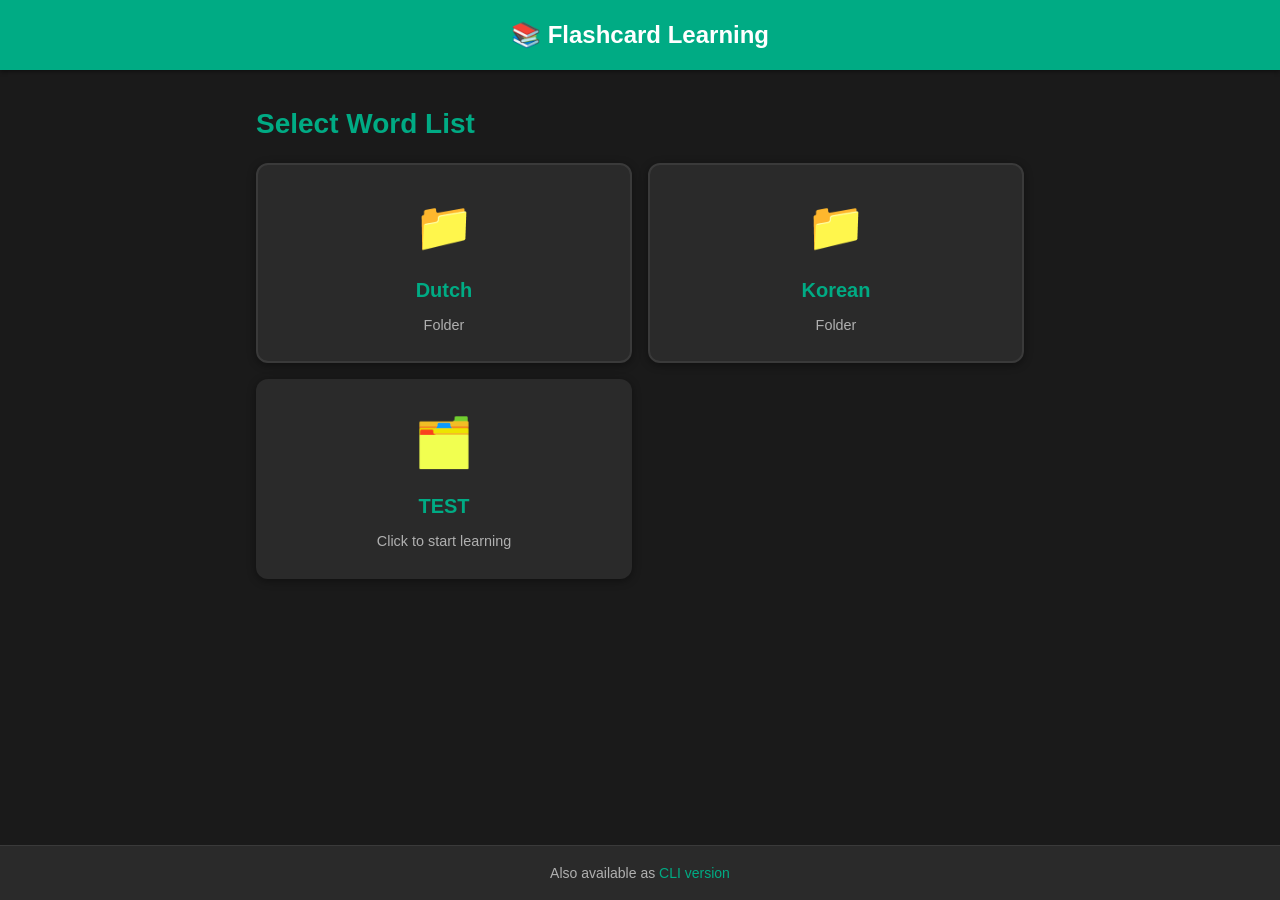
<file: index.html>
<!DOCTYPE html>
<html lang="en">
<head>
    <meta charset="UTF-8">
    <meta name="viewport" content="width=device-width, initial-scale=1.0">
    <meta name="description" content="Flashcard Learning Application - Master vocabulary with interactive study modes">
    <meta name="theme-color" content="#00AB84">
    <title>Flashcard Learning App</title>
    <link rel="stylesheet" href="style.css">
    <link rel="manifest" href="manifest.json">
</head>
<body>
    <div id="app">
        <!-- Header -->
        <header class="app-header">
            <h1>📚 Flashcard Learning</h1>
        </header>

        <!-- Main Container -->
        <main id="main-content">
            <!-- Wordlist Selection Screen -->
            <section id="wordlist-screen" class="screen active">
                <div class="container">
                    <div id="breadcrumb-container"></div>
                    <h2>Select Word List</h2>
                    <div id="wordlist-list" class="card-list">
                        <p class="loading">Loading word lists...</p>
                    </div>
                </div>
            </section>

            <!-- Mode Selection Screen -->
            <section id="mode-screen" class="screen">
                <div class="container">
                    <button class="back-btn" onclick="app.showWordlistScreen()">← Back</button>
                    <h2 id="wordlist-title">Select Mode</h2>
                    <p id="wordlist-info" class="info-text"></p>
                    
                    <div class="mode-cards">
                        <div class="mode-card" onclick="app.startMode('view')">
                            <div class="mode-icon">📋</div>
                            <h3>View Mode</h3>
                            <p>Display all words with their meanings</p>
                        </div>
                        
                        <div class="mode-card" onclick="app.startMode('memorize')">
                            <div class="mode-icon">🧠</div>
                            <h3>Memorize Mode</h3>
                            <p>Master all words through 3-stage learning</p>
                        </div>
                        
                        <div class="mode-card" onclick="app.startMode('learn')">
                            <div class="mode-icon">📖</div>
                            <h3>Learn Mode</h3>
                            <p>Practice with immediate feedback</p>
                        </div>
                        
                        <div class="mode-card" onclick="app.showTestOptions()">
                            <div class="mode-icon">✍️</div>
                            <h3>Test Mode</h3>
                            <p>Scored assessment of your knowledge</p>
                        </div>
                    </div>
                </div>
            </section>

            <!-- Session Screen (for all modes) -->
            <section id="session-screen" class="screen">
                <div class="container">
                    <button class="back-btn" onclick="app.endSession()">⏹️ End Session</button>
                    <div id="session-content">
                        <!-- Dynamic content injected here -->
                    </div>
                </div>
            </section>
        </main>

        <!-- Footer -->
        <footer class="app-footer">
            <p>Also available as <a href="https://github.com/yourusername/flashcards" target="_blank">CLI version</a></p>
        </footer>
    </div>

    <!-- Scripts -->
    <script src="app.js"></script>
    <script src="view.js"></script>
    <script src="memorize.js"></script>
    <script src="learn.js"></script>
    <script src="test.js"></script>
</body>
</html>
</file>
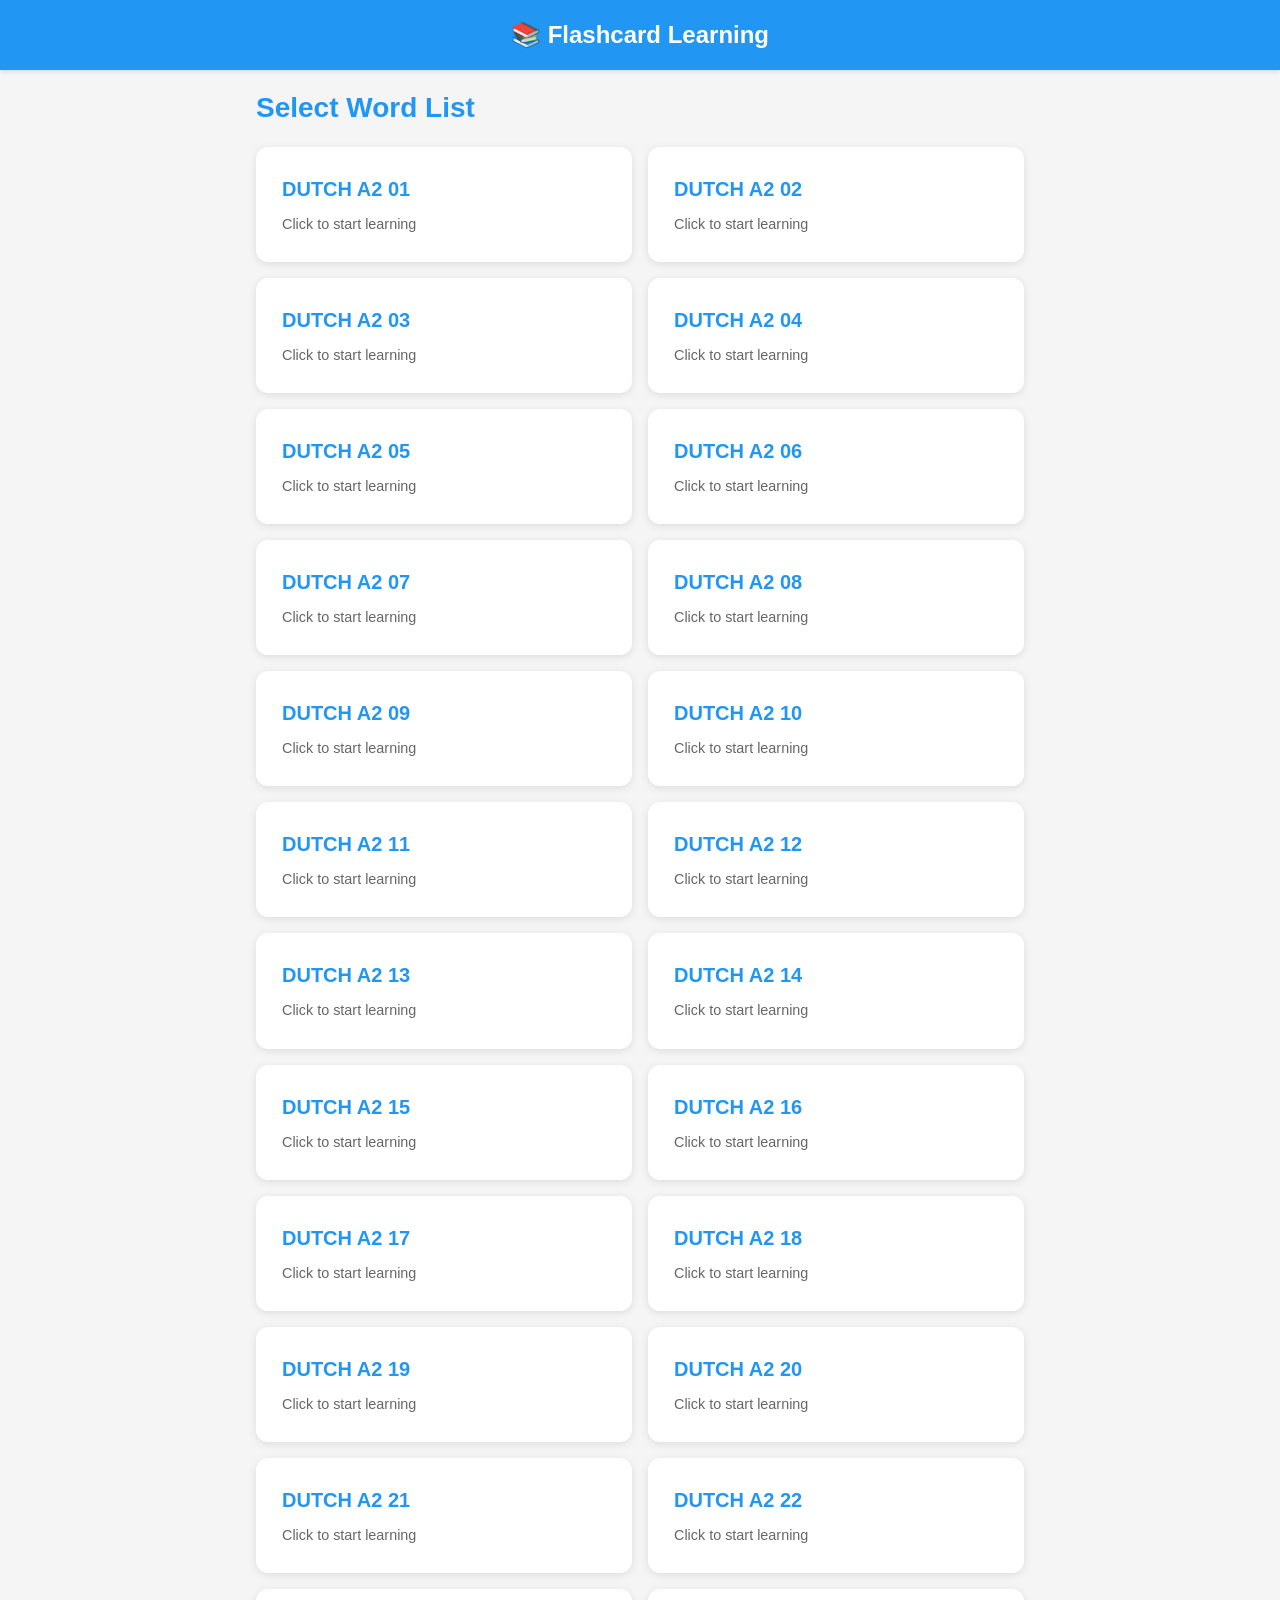
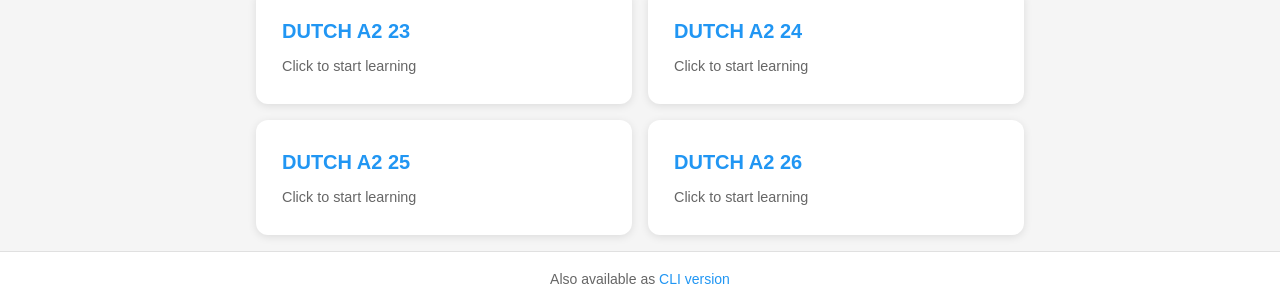
<file: docs/index.html>
<!DOCTYPE html>
<html lang="en">
<head>
    <meta charset="UTF-8">
    <meta name="viewport" content="width=device-width, initial-scale=1.0">
    <meta name="description" content="Flashcard Learning Application - Master vocabulary with interactive study modes">
    <meta name="theme-color" content="#2196F3">
    <title>Flashcard Learning App</title>
    <link rel="stylesheet" href="style.css">
    <link rel="manifest" href="manifest.json">
</head>
<body>
    <div id="app">
        <!-- Header -->
        <header class="app-header">
            <h1>📚 Flashcard Learning</h1>
        </header>

        <!-- Main Container -->
        <main id="main-content">
            <!-- Wordlist Selection Screen -->
            <section id="wordlist-screen" class="screen active">
                <div class="container">
                    <h2>Select Word List</h2>
                    <div id="wordlist-list" class="card-list">
                        <p class="loading">Loading word lists...</p>
                    </div>
                </div>
            </section>

            <!-- Mode Selection Screen -->
            <section id="mode-screen" class="screen">
                <div class="container">
                    <button class="back-btn" onclick="app.showWordlistScreen()">← Back</button>
                    <h2 id="wordlist-title">Select Mode</h2>
                    <p id="wordlist-info" class="info-text"></p>
                    
                    <div class="mode-cards">
                        <div class="mode-card" onclick="app.startMode('memorize')">
                            <div class="mode-icon">🧠</div>
                            <h3>Memorize Mode</h3>
                            <p>Master all words through 3-stage learning</p>
                        </div>
                        
                        <div class="mode-card" onclick="app.startMode('learn')">
                            <div class="mode-icon">📖</div>
                            <h3>Learn Mode</h3>
                            <p>Practice with immediate feedback</p>
                        </div>
                        
                        <div class="mode-card" onclick="app.startMode('test')">
                            <div class="mode-icon">✍️</div>
                            <h3>Test Mode</h3>
                            <p>Scored assessment of your knowledge</p>
                        </div>
                    </div>
                </div>
            </section>

            <!-- Session Screen (for all modes) -->
            <section id="session-screen" class="screen">
                <div class="container">
                    <button class="back-btn" onclick="app.endSession()">⏹️ End Session</button>
                    <div id="session-content">
                        <!-- Dynamic content injected here -->
                    </div>
                </div>
            </section>
        </main>

        <!-- Footer -->
        <footer class="app-footer">
            <p>Also available as <a href="https://github.com/yourusername/flashcards" target="_blank">CLI version</a></p>
        </footer>
    </div>

    <!-- Scripts -->
    <script src="app.js"></script>
    <script src="memorize.js"></script>
    <script src="learn.js"></script>
    <script src="test.js"></script>
</body>
</html>
</file>
<file: style.css>
/* Reset & Base Styles */
* {
    margin: 0;
    padding: 0;
    box-sizing: border-box;
}

:root {
    --primary: #00AB84;
    --primary-dark: #008b6b;
    --secondary: #66BB6A;
    --error: #EF5350;
    --warning: #FFA726;
    --success: #66BB6A;
    --text: #E8E8E8;
    --text-light: #B0B0B0;
    --bg: #1A1A1A;
    --card-bg: #2A2A2A;
    --border: #3A3A3A;
    --shadow: rgba(0, 0, 0, 0.4);
}

body {
    font-family: -apple-system, BlinkMacSystemFont, 'Segoe UI', Roboto, Oxygen, Ubuntu, Cantarell, sans-serif;
    background: var(--bg);
    color: var(--text);
    line-height: 1.6;
    min-height: 100vh;
    display: flex;
    flex-direction: column;
}

#app {
    flex: 1;
    display: flex;
    flex-direction: column;
}

/* Header */
.app-header {
    background: var(--primary);
    color: white;
    padding: 1rem;
    text-align: center;
    box-shadow: 0 2px 4px var(--shadow);
}

.app-header h1 {
    font-size: 1.5rem;
    font-weight: 600;
}

/* Main Content */
#main-content {
    flex: 1;
    padding: 1rem;
    max-width: 800px;
    width: 100%;
    margin: 0 auto;
}

/* Container */
.container {
    width: 100%;
}

/* Screen Management */
.screen {
    display: none;
}

.screen.active {
    display: block;
    animation: fadeIn 0.3s ease;
}

@keyframes fadeIn {
    from { opacity: 0; transform: translateY(10px); }
    to { opacity: 1; transform: translateY(0); }
}

/* Typography */
h2 {
    font-size: 1.75rem;
    margin-bottom: 1rem;
    color: var(--primary);
}

h3 {
    font-size: 1.25rem;
    margin-bottom: 0.5rem;
}

.info-text {
    color: var(--text-light);
    margin-bottom: 1.5rem;
}

/* Buttons */
button, .btn {
    background: var(--primary);
    color: white;
    border: none;
    padding: 0.75rem 1.5rem;
    font-size: 1rem;
    border-radius: 8px;
    cursor: pointer;
    transition: all 0.2s ease;
    font-weight: 500;
    display: inline-block;
    text-align: center;
    text-decoration: none;
}

button:hover, .btn:hover {
    background: var(--primary-dark);
    transform: translateY(-2px);
    box-shadow: 0 4px 8px var(--shadow);
}

button:active, .btn:active {
    transform: translateY(0);
}

.back-btn {
    background: transparent;
    color: var(--primary);
    padding: 0.5rem 1rem;
    margin-bottom: 1rem;
    border: 1px solid var(--primary);
}

.back-btn:hover {
    background: var(--primary);
    color: white;
}

.btn-secondary {
    background: var(--text-light);
}

.btn-success {
    background: var(--success);
}

.btn-error {
    background: var(--error);
}

/* Cards */
.card-list {
    display: grid;
    gap: 1rem;
    grid-template-columns: repeat(auto-fill, minmax(280px, 1fr));
}

.card {
    background: var(--card-bg);
    border-radius: 12px;
    padding: 1.5rem;
    box-shadow: 0 2px 8px var(--shadow);
    cursor: pointer;
    transition: all 0.2s ease;
    border: 2px solid transparent;
    text-align: center;
}

.card:hover {
    transform: translateY(-4px);
    box-shadow: 0 4px 16px var(--shadow);
    border-color: var(--primary);
}

.card h3 {
    color: var(--primary);
    margin-bottom: 0.5rem;
}

.card p {
    color: var(--text-light);
    font-size: 0.9rem;
}

.card-icon {
    font-size: 3rem;
    margin-bottom: 0.5rem;
    filter: saturate(1.3) brightness(1.1);
}

.folder-card {
    border-color: var(--border);
}

.folder-card:hover {
    border-color: var(--primary);
}

.folder-card .card-icon {
    filter: saturate(1.4) brightness(1.15) hue-rotate(-10deg);
}

.file-card .card-icon {
    filter: saturate(1.3) brightness(1.1) hue-rotate(5deg);
}

/* Breadcrumb Navigation */
#breadcrumb-container {
    margin-bottom: 1rem;
}

.breadcrumb {
    display: flex;
    align-items: center;
    flex-wrap: wrap;
    gap: 0.5rem;
    padding: 1rem;
    background: var(--card-bg);
    border-radius: 8px;
    box-shadow: 0 2px 4px var(--shadow);
}

.breadcrumb-btn {
    background: transparent;
    color: var(--primary);
    border: none;
    padding: 0.5rem 0.75rem;
    font-size: 0.9rem;
    cursor: pointer;
    border-radius: 6px;
    transition: all 0.2s ease;
}

.breadcrumb-btn:hover {
    background: var(--primary);
    color: white;
    transform: none;
    box-shadow: none;
}

.breadcrumb-separator {
    color: var(--text-light);
    font-size: 1.2rem;
}

/* Mode Cards */
.mode-cards {
    display: grid;
    gap: 1rem;
    grid-template-columns: repeat(auto-fit, minmax(250px, 1fr));
}

.mode-card {
    background: var(--card-bg);
    border-radius: 12px;
    padding: 2rem 1.5rem;
    text-align: center;
    cursor: pointer;
    transition: all 0.3s ease;
    border: 2px solid var(--border);
}

.mode-card:hover {
    transform: translateY(-4px);
    box-shadow: 0 6px 20px var(--shadow);
    border-color: var(--primary);
}

.mode-icon {
    font-size: 3rem;
    margin-bottom: 1rem;
    filter: saturate(1.2) brightness(1.05);
}

/* Question Card */
.question-card {
    background: var(--card-bg);
    border-radius: 12px;
    padding: 2rem;
    box-shadow: 0 4px 12px var(--shadow);
    margin-bottom: 1.5rem;
}

.question-header {
    display: flex;
    justify-content: space-between;
    align-items: center;
    margin-bottom: 1.5rem;
    color: var(--text-light);
}

.question-text {
    font-size: 1.5rem;
    font-weight: 600;
    color: var(--primary);
    margin-bottom: 1rem;
}

.stage-badge {
    display: inline-block;
    background: var(--primary);
    color: white;
    padding: 0.25rem 0.75rem;
    border-radius: 20px;
    font-size: 0.875rem;
    font-weight: 500;
}

/* Input Fields */
input[type="text"], textarea {
    width: 100%;
    padding: 0.75rem;
    font-size: 1rem;
    border: 2px solid var(--border);
    border-radius: 8px;
    margin-bottom: 1rem;
    font-family: inherit;
    transition: border-color 0.2s ease;
}

input[type="text"]:focus, textarea:focus {
    outline: none;
    border-color: var(--primary);
}

.input-group {
    margin-bottom: 1.5rem;
}

.input-label {
    display: block;
    margin-bottom: 0.5rem;
    font-weight: 500;
    color: var(--text);
}

/* Feedback Messages */
.feedback {
    padding: 1rem;
    border-radius: 8px;
    margin-bottom: 1rem;
    font-weight: 500;
    animation: slideIn 0.3s ease;
}

.feedback.correct {
    background: #1B4D2C;
    color: #81C784;
    border-left: 4px solid var(--success);
}

.feedback.incorrect {
    background: #4D1B1B;
    color: #EF9A9A;
    border-left: 4px solid var(--error);
}

@keyframes slideIn {
    from { opacity: 0; transform: translateX(-10px); }
    to { opacity: 1; transform: translateX(0); }
}

/* Progress Bar */
.progress-section {
    background: var(--card-bg);
    border-radius: 12px;
    padding: 1.5rem;
    margin-bottom: 1.5rem;
    box-shadow: 0 2px 8px var(--shadow);
}

.progress-bar {
    width: 100%;
    height: 8px;
    background: var(--border);
    border-radius: 4px;
    overflow: hidden;
    margin-bottom: 0.5rem;
}

.progress-fill {
    height: 100%;
    background: var(--success);
    transition: width 0.3s ease;
}

.progress-stats {
    display: grid;
    grid-template-columns: repeat(auto-fit, minmax(100px, 1fr));
    gap: 1rem;
    margin-top: 1rem;
}

.stat {
    text-align: center;
}

.stat-value {
    font-size: 1.5rem;
    font-weight: 700;
    color: var(--primary);
}

.stat-label {
    font-size: 0.875rem;
    color: var(--text-light);
}

/* Run Header */
.run-header {
    text-align: center;
    padding: 1.5rem;
    background: linear-gradient(135deg, var(--primary), var(--primary-dark));
    color: white;
    border-radius: 12px;
    margin-bottom: 1.5rem;
}

.run-header h2 {
    color: white;
    margin: 0;
}

/* Action Buttons */
.action-buttons {
    display: flex;
    gap: 1rem;
    flex-wrap: wrap;
    justify-content: center;
    margin-top: 1.5rem;
}

.action-buttons button {
    flex: 1;
    min-width: 150px;
}

/* Loading State */
.loading {
    text-align: center;
    padding: 2rem;
    color: var(--text-light);
}

/* Success Message */
.success-message {
    text-align: center;
    padding: 3rem 1rem;
}

.success-message h2 {
    font-size: 2rem;
    margin-bottom: 1rem;
}

.success-icon {
    font-size: 4rem;
    margin-bottom: 1rem;
    filter: saturate(1.3) brightness(1.1);
}

/* Footer */
.app-footer {
    background: var(--card-bg);
    padding: 1rem;
    text-align: center;
    color: var(--text-light);
    font-size: 0.875rem;
    border-top: 1px solid var(--border);
}

.app-footer a {
    color: var(--primary);
    text-decoration: none;
}

/* Responsive Design */
@media (max-width: 768px) {
    .app-header h1 {
        font-size: 1.25rem;
    }
    
    h2 {
        font-size: 1.5rem;
    }
    
    .mode-cards {
        grid-template-columns: 1fr;
    }
    
    .card-list {
        grid-template-columns: 1fr;
    }
    
    .action-buttons button {
        width: 100%;
    }
}

/* View Mode Styles */
.view-mode-list {
    width: 100%;
    margin: 1rem 0;
}

.view-mode-header {
    display: grid;
    grid-template-columns: 50px 1fr 1fr;
    gap: 1rem;
    padding: 0.75rem 1rem;
    background: var(--primary);
    border-radius: 8px 8px 0 0;
    font-weight: 600;
    color: white;
}

.view-mode-row {
    display: grid;
    grid-template-columns: 50px 1fr auto 1fr;
    gap: 1rem;
    padding: 0.75rem 1rem;
    border-bottom: 1px solid var(--border);
    transition: background-color 0.2s;
}

.view-mode-row:hover {
    background: var(--card-bg);
}

.view-mode-row:last-child {
    border-bottom: none;
    border-radius: 0 0 8px 8px;
}

.view-mode-col-num {
    color: var(--warning);
    text-align: right;
    font-weight: 500;
    min-width: 40px;
}

.view-mode-col-word {
    color: var(--success);
    font-weight: 500;
}

.view-mode-col-arrow {
    color: var(--text-light);
    text-align: center;
    min-width: 30px;
}

.view-mode-col-meaning {
    color: var(--text);
}

/* Responsive View Mode */
@media (max-width: 768px) {
    .view-mode-header {
        grid-template-columns: 40px 1fr 1fr;
    }
    
    .view-mode-row {
        grid-template-columns: 40px 1fr auto 1fr;
        font-size: 0.9rem;
    }
    
    .view-mode-col-num {
        min-width: 30px;
    }
}

/* Utilities */
.text-center {
    text-align: center;
}

.mt-1 { margin-top: 1rem; }
.mb-1 { margin-bottom: 1rem; }
.p-1 { padding: 1rem; }

.hidden {
    display: none !important;
}
</file>
<file: docs/style.css>
/* Reset & Base Styles */
* {
    margin: 0;
    padding: 0;
    box-sizing: border-box;
}

:root {
    --primary: #2196F3;
    --primary-dark: #1976D2;
    --secondary: #4CAF50;
    --error: #f44336;
    --warning: #FF9800;
    --success: #4CAF50;
    --text: #333;
    --text-light: #666;
    --bg: #f5f5f5;
    --card-bg: #ffffff;
    --border: #e0e0e0;
    --shadow: rgba(0, 0, 0, 0.1);
}

body {
    font-family: -apple-system, BlinkMacSystemFont, 'Segoe UI', Roboto, Oxygen, Ubuntu, Cantarell, sans-serif;
    background: var(--bg);
    color: var(--text);
    line-height: 1.6;
    min-height: 100vh;
    display: flex;
    flex-direction: column;
}

#app {
    flex: 1;
    display: flex;
    flex-direction: column;
}

/* Header */
.app-header {
    background: var(--primary);
    color: white;
    padding: 1rem;
    text-align: center;
    box-shadow: 0 2px 4px var(--shadow);
}

.app-header h1 {
    font-size: 1.5rem;
    font-weight: 600;
}

/* Main Content */
#main-content {
    flex: 1;
    padding: 1rem;
    max-width: 800px;
    width: 100%;
    margin: 0 auto;
}

/* Container */
.container {
    width: 100%;
}

/* Screen Management */
.screen {
    display: none;
}

.screen.active {
    display: block;
    animation: fadeIn 0.3s ease;
}

@keyframes fadeIn {
    from { opacity: 0; transform: translateY(10px); }
    to { opacity: 1; transform: translateY(0); }
}

/* Typography */
h2 {
    font-size: 1.75rem;
    margin-bottom: 1rem;
    color: var(--primary);
}

h3 {
    font-size: 1.25rem;
    margin-bottom: 0.5rem;
}

.info-text {
    color: var(--text-light);
    margin-bottom: 1.5rem;
}

/* Buttons */
button, .btn {
    background: var(--primary);
    color: white;
    border: none;
    padding: 0.75rem 1.5rem;
    font-size: 1rem;
    border-radius: 8px;
    cursor: pointer;
    transition: all 0.2s ease;
    font-weight: 500;
    display: inline-block;
    text-align: center;
    text-decoration: none;
}

button:hover, .btn:hover {
    background: var(--primary-dark);
    transform: translateY(-2px);
    box-shadow: 0 4px 8px var(--shadow);
}

button:active, .btn:active {
    transform: translateY(0);
}

.back-btn {
    background: transparent;
    color: var(--primary);
    padding: 0.5rem 1rem;
    margin-bottom: 1rem;
    border: 1px solid var(--primary);
}

.back-btn:hover {
    background: var(--primary);
    color: white;
}

.btn-secondary {
    background: var(--text-light);
}

.btn-success {
    background: var(--success);
}

.btn-error {
    background: var(--error);
}

/* Cards */
.card-list {
    display: grid;
    gap: 1rem;
    grid-template-columns: repeat(auto-fill, minmax(280px, 1fr));
}

.card {
    background: var(--card-bg);
    border-radius: 12px;
    padding: 1.5rem;
    box-shadow: 0 2px 8px var(--shadow);
    cursor: pointer;
    transition: all 0.2s ease;
    border: 2px solid transparent;
}

.card:hover {
    transform: translateY(-4px);
    box-shadow: 0 4px 16px var(--shadow);
    border-color: var(--primary);
}

.card h3 {
    color: var(--primary);
    margin-bottom: 0.5rem;
}

.card p {
    color: var(--text-light);
    font-size: 0.9rem;
}

/* Mode Cards */
.mode-cards {
    display: grid;
    gap: 1rem;
    grid-template-columns: repeat(auto-fit, minmax(250px, 1fr));
}

.mode-card {
    background: var(--card-bg);
    border-radius: 12px;
    padding: 2rem 1.5rem;
    text-align: center;
    cursor: pointer;
    transition: all 0.3s ease;
    border: 2px solid var(--border);
}

.mode-card:hover {
    transform: translateY(-4px);
    box-shadow: 0 6px 20px var(--shadow);
    border-color: var(--primary);
}

.mode-icon {
    font-size: 3rem;
    margin-bottom: 1rem;
}

/* Question Card */
.question-card {
    background: var(--card-bg);
    border-radius: 12px;
    padding: 2rem;
    box-shadow: 0 4px 12px var(--shadow);
    margin-bottom: 1.5rem;
}

.question-header {
    display: flex;
    justify-content: space-between;
    align-items: center;
    margin-bottom: 1.5rem;
    color: var(--text-light);
}

.question-text {
    font-size: 1.5rem;
    font-weight: 600;
    color: var(--primary);
    margin-bottom: 1rem;
}

.stage-badge {
    display: inline-block;
    background: var(--primary);
    color: white;
    padding: 0.25rem 0.75rem;
    border-radius: 20px;
    font-size: 0.875rem;
    font-weight: 500;
}

/* Input Fields */
input[type="text"], textarea {
    width: 100%;
    padding: 0.75rem;
    font-size: 1rem;
    border: 2px solid var(--border);
    border-radius: 8px;
    margin-bottom: 1rem;
    font-family: inherit;
    transition: border-color 0.2s ease;
}

input[type="text"]:focus, textarea:focus {
    outline: none;
    border-color: var(--primary);
}

.input-group {
    margin-bottom: 1.5rem;
}

.input-label {
    display: block;
    margin-bottom: 0.5rem;
    font-weight: 500;
    color: var(--text);
}

/* Feedback Messages */
.feedback {
    padding: 1rem;
    border-radius: 8px;
    margin-bottom: 1rem;
    font-weight: 500;
    animation: slideIn 0.3s ease;
}

.feedback.correct {
    background: #e8f5e9;
    color: #2e7d32;
    border-left: 4px solid var(--success);
}

.feedback.incorrect {
    background: #ffebee;
    color: #c62828;
    border-left: 4px solid var(--error);
}

@keyframes slideIn {
    from { opacity: 0; transform: translateX(-10px); }
    to { opacity: 1; transform: translateX(0); }
}

/* Progress Bar */
.progress-section {
    background: var(--card-bg);
    border-radius: 12px;
    padding: 1.5rem;
    margin-bottom: 1.5rem;
    box-shadow: 0 2px 8px var(--shadow);
}

.progress-bar {
    width: 100%;
    height: 8px;
    background: var(--border);
    border-radius: 4px;
    overflow: hidden;
    margin-bottom: 0.5rem;
}

.progress-fill {
    height: 100%;
    background: var(--success);
    transition: width 0.3s ease;
}

.progress-stats {
    display: grid;
    grid-template-columns: repeat(auto-fit, minmax(100px, 1fr));
    gap: 1rem;
    margin-top: 1rem;
}

.stat {
    text-align: center;
}

.stat-value {
    font-size: 1.5rem;
    font-weight: 700;
    color: var(--primary);
}

.stat-label {
    font-size: 0.875rem;
    color: var(--text-light);
}

/* Run Header */
.run-header {
    text-align: center;
    padding: 1.5rem;
    background: linear-gradient(135deg, var(--primary), var(--primary-dark));
    color: white;
    border-radius: 12px;
    margin-bottom: 1.5rem;
}

.run-header h2 {
    color: white;
    margin: 0;
}

/* Action Buttons */
.action-buttons {
    display: flex;
    gap: 1rem;
    flex-wrap: wrap;
    justify-content: center;
    margin-top: 1.5rem;
}

.action-buttons button {
    flex: 1;
    min-width: 150px;
}

/* Loading State */
.loading {
    text-align: center;
    padding: 2rem;
    color: var(--text-light);
}

/* Success Message */
.success-message {
    text-align: center;
    padding: 3rem 1rem;
}

.success-message h2 {
    font-size: 2rem;
    margin-bottom: 1rem;
}

.success-icon {
    font-size: 4rem;
    margin-bottom: 1rem;
}

/* Footer */
.app-footer {
    background: var(--card-bg);
    padding: 1rem;
    text-align: center;
    color: var(--text-light);
    font-size: 0.875rem;
    border-top: 1px solid var(--border);
}

.app-footer a {
    color: var(--primary);
    text-decoration: none;
}

/* Responsive Design */
@media (max-width: 768px) {
    .app-header h1 {
        font-size: 1.25rem;
    }
    
    h2 {
        font-size: 1.5rem;
    }
    
    .mode-cards {
        grid-template-columns: 1fr;
    }
    
    .card-list {
        grid-template-columns: 1fr;
    }
    
    .action-buttons button {
        width: 100%;
    }
}

/* Utilities */
.text-center {
    text-align: center;
}

.mt-1 { margin-top: 1rem; }
.mb-1 { margin-bottom: 1rem; }
.p-1 { padding: 1rem; }

.hidden {
    display: none !important;
}
</file>
